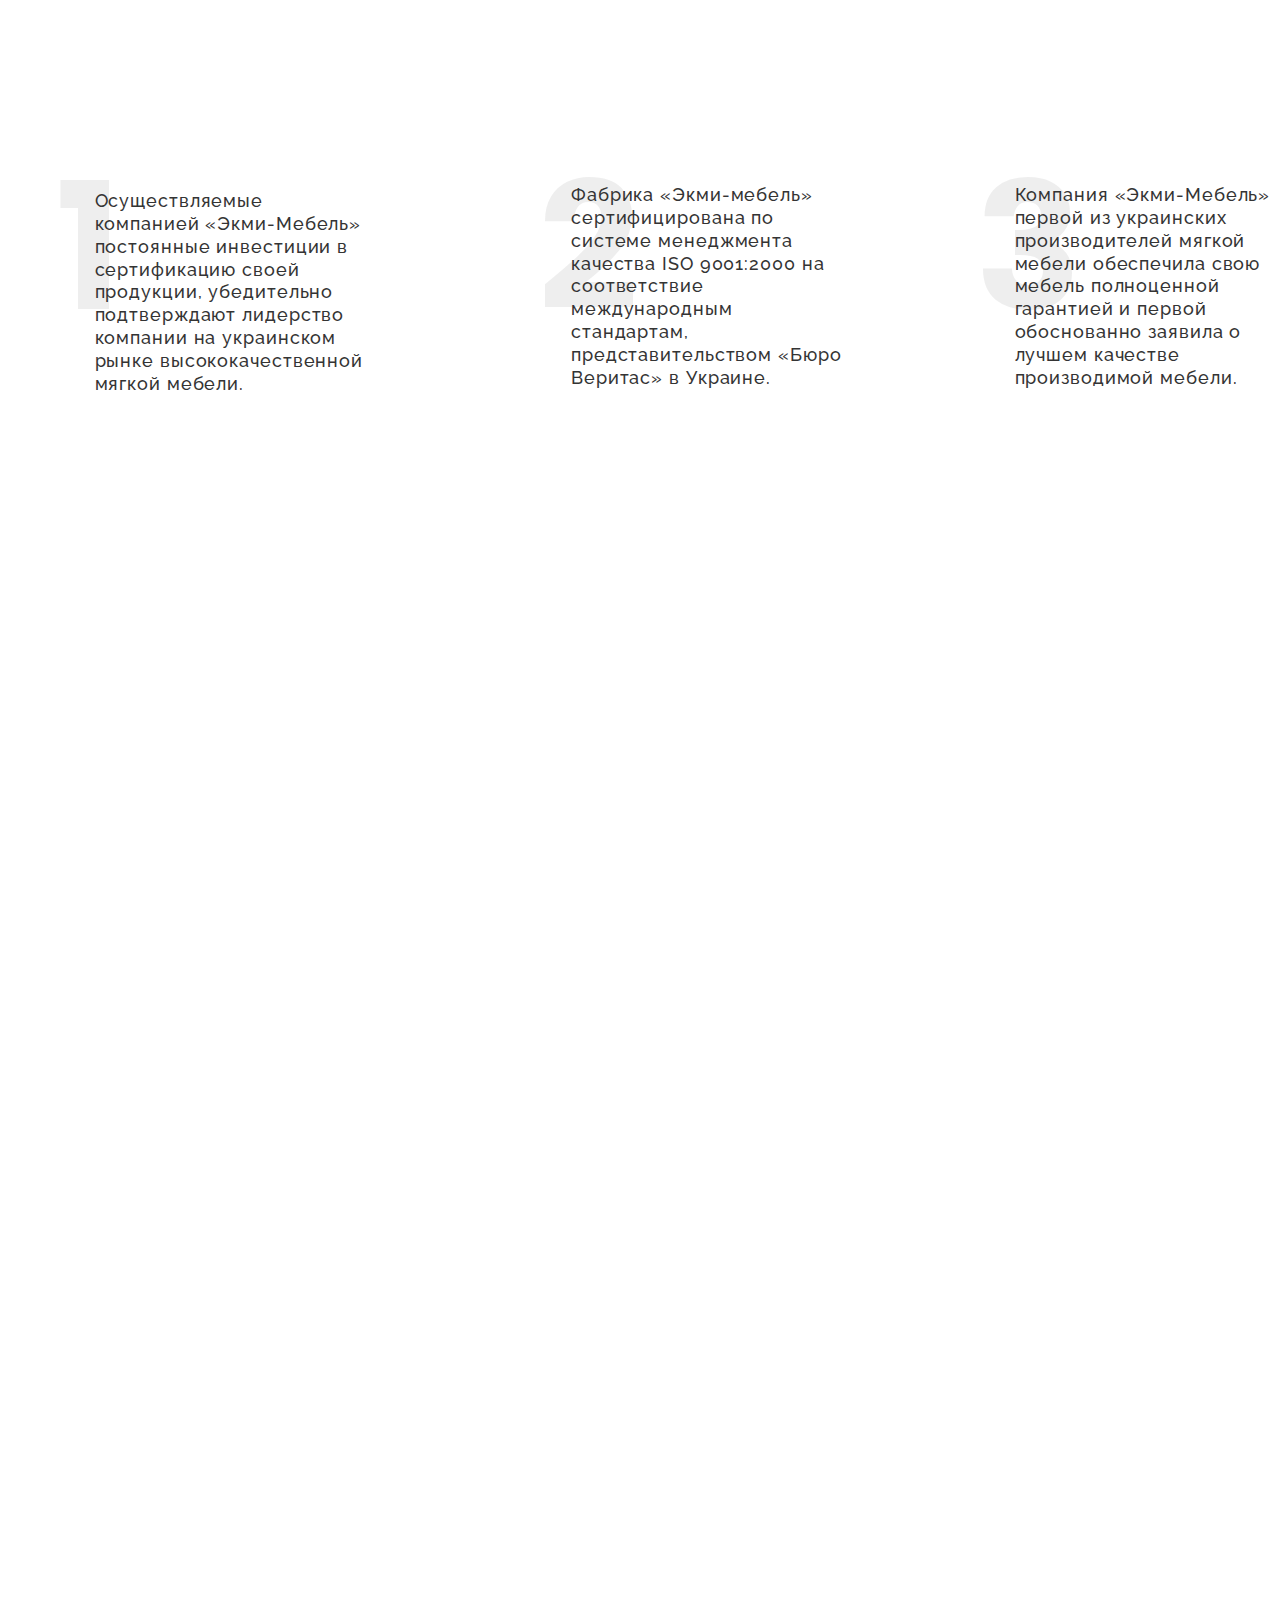
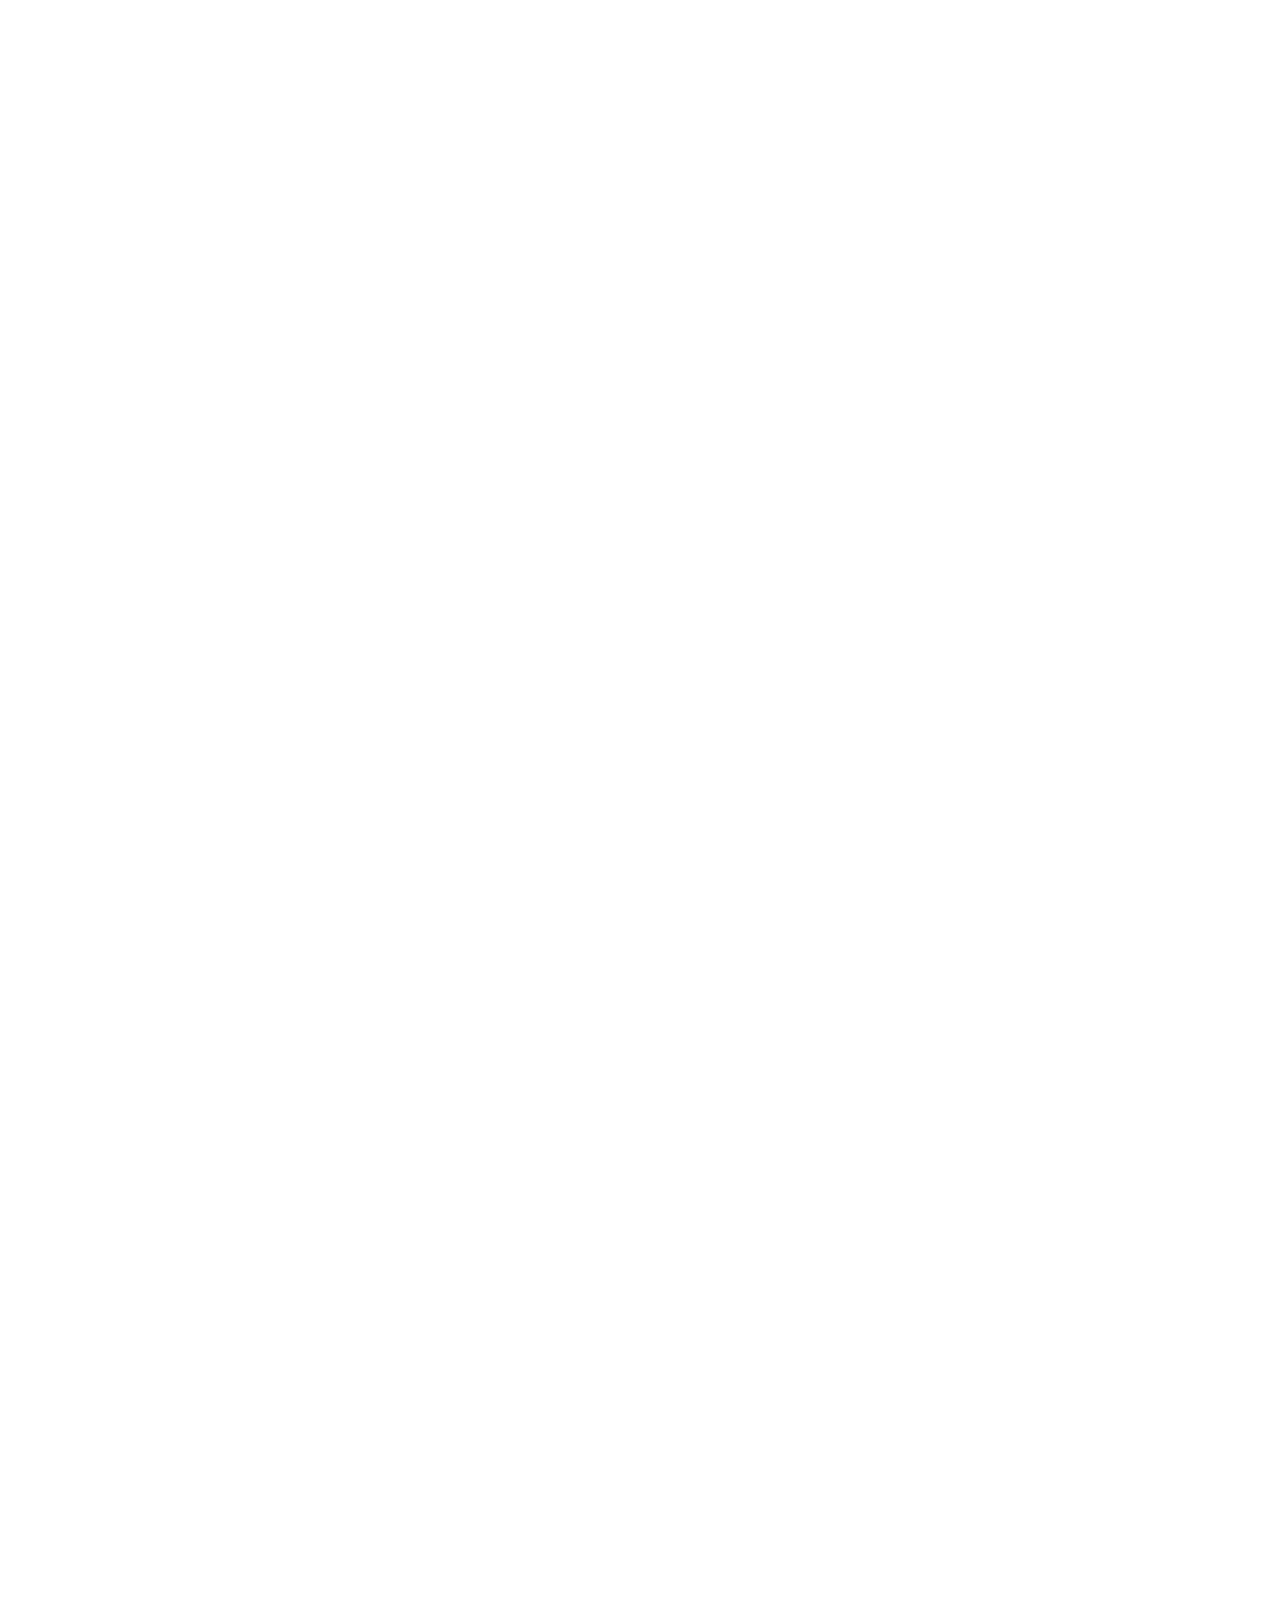
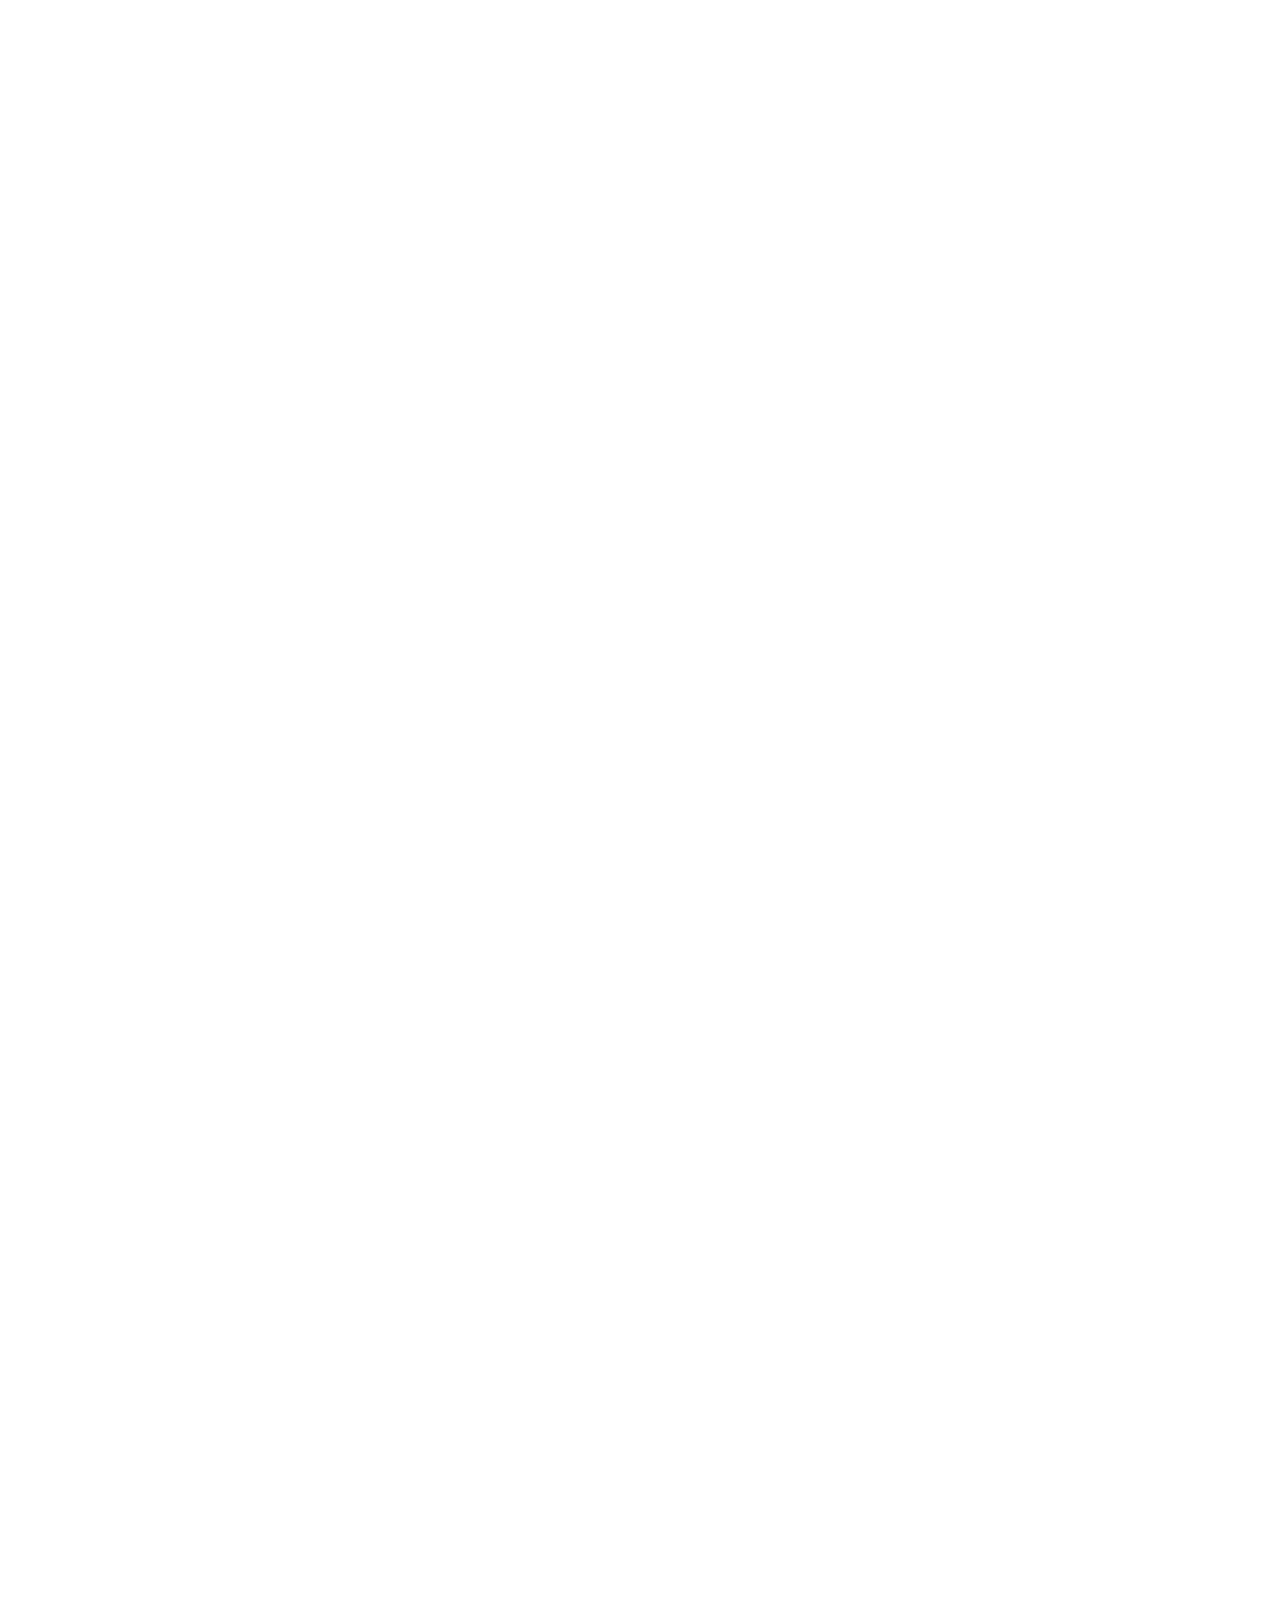
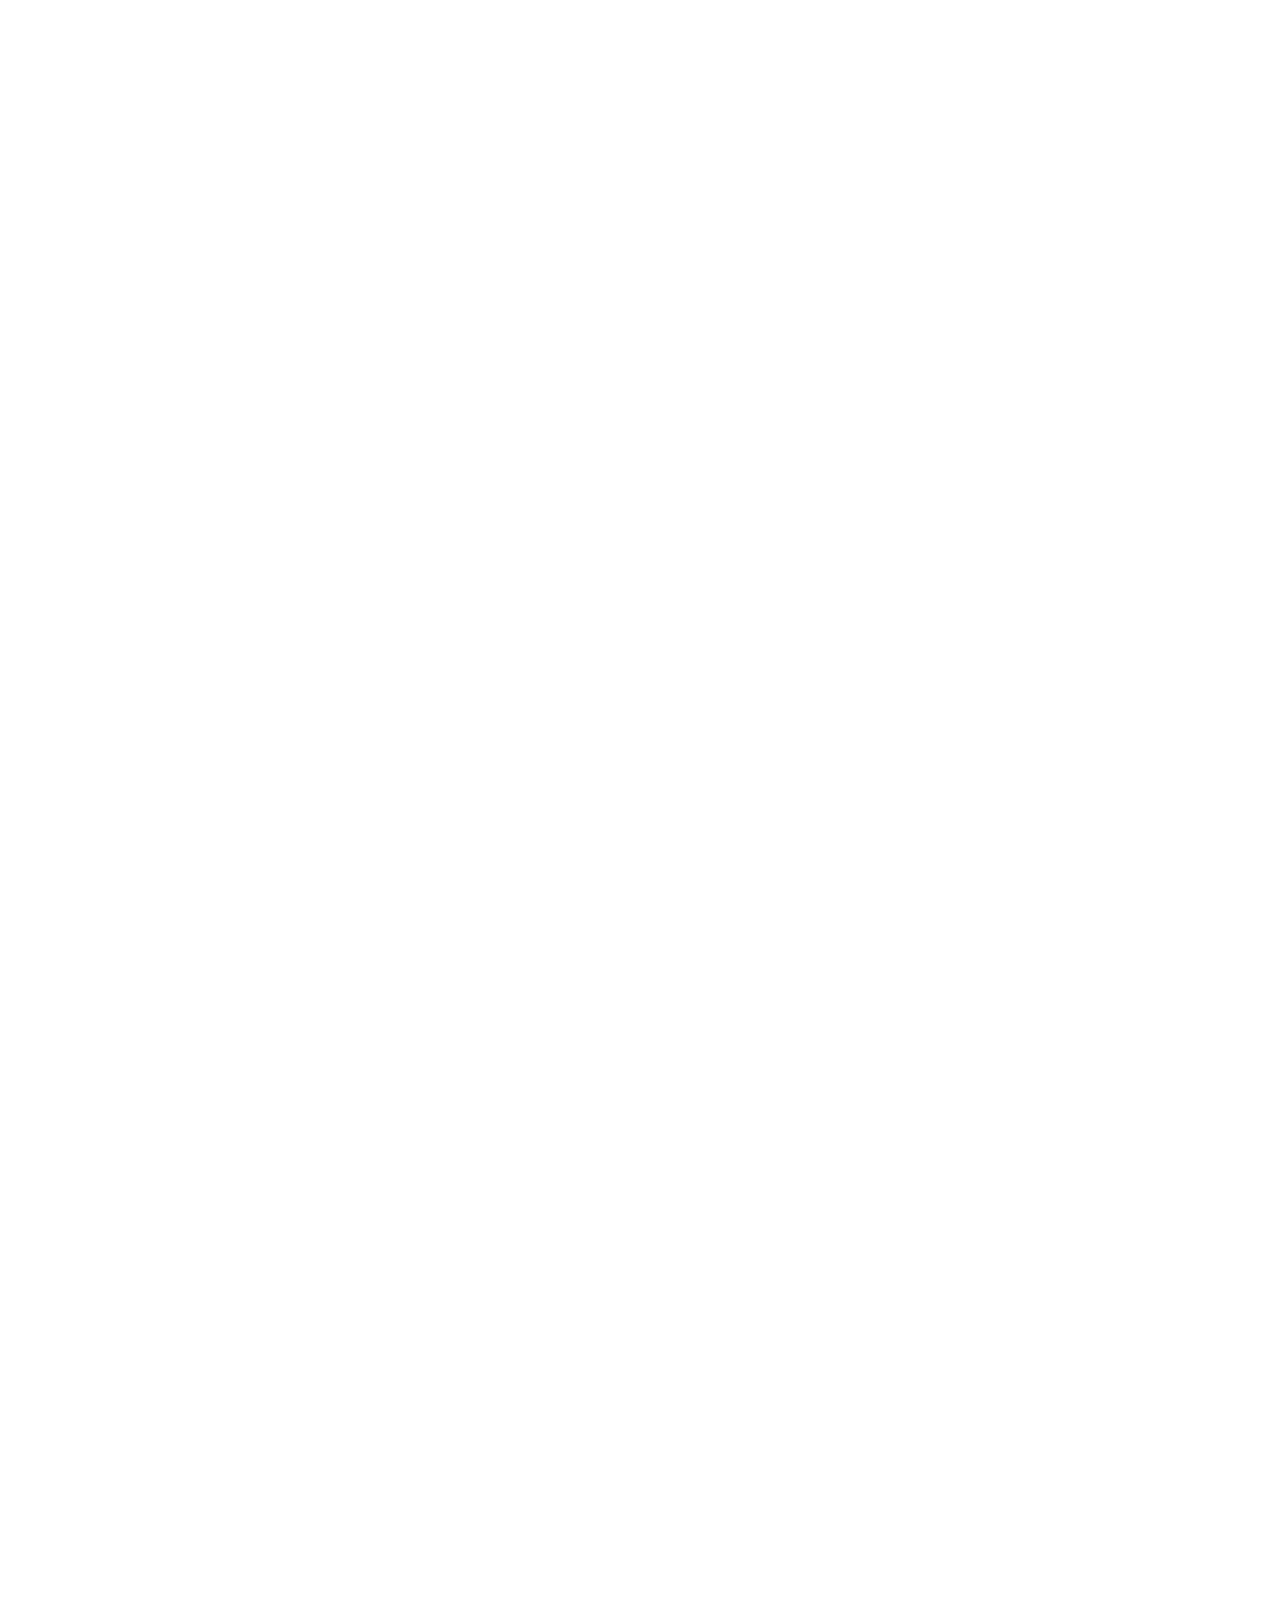
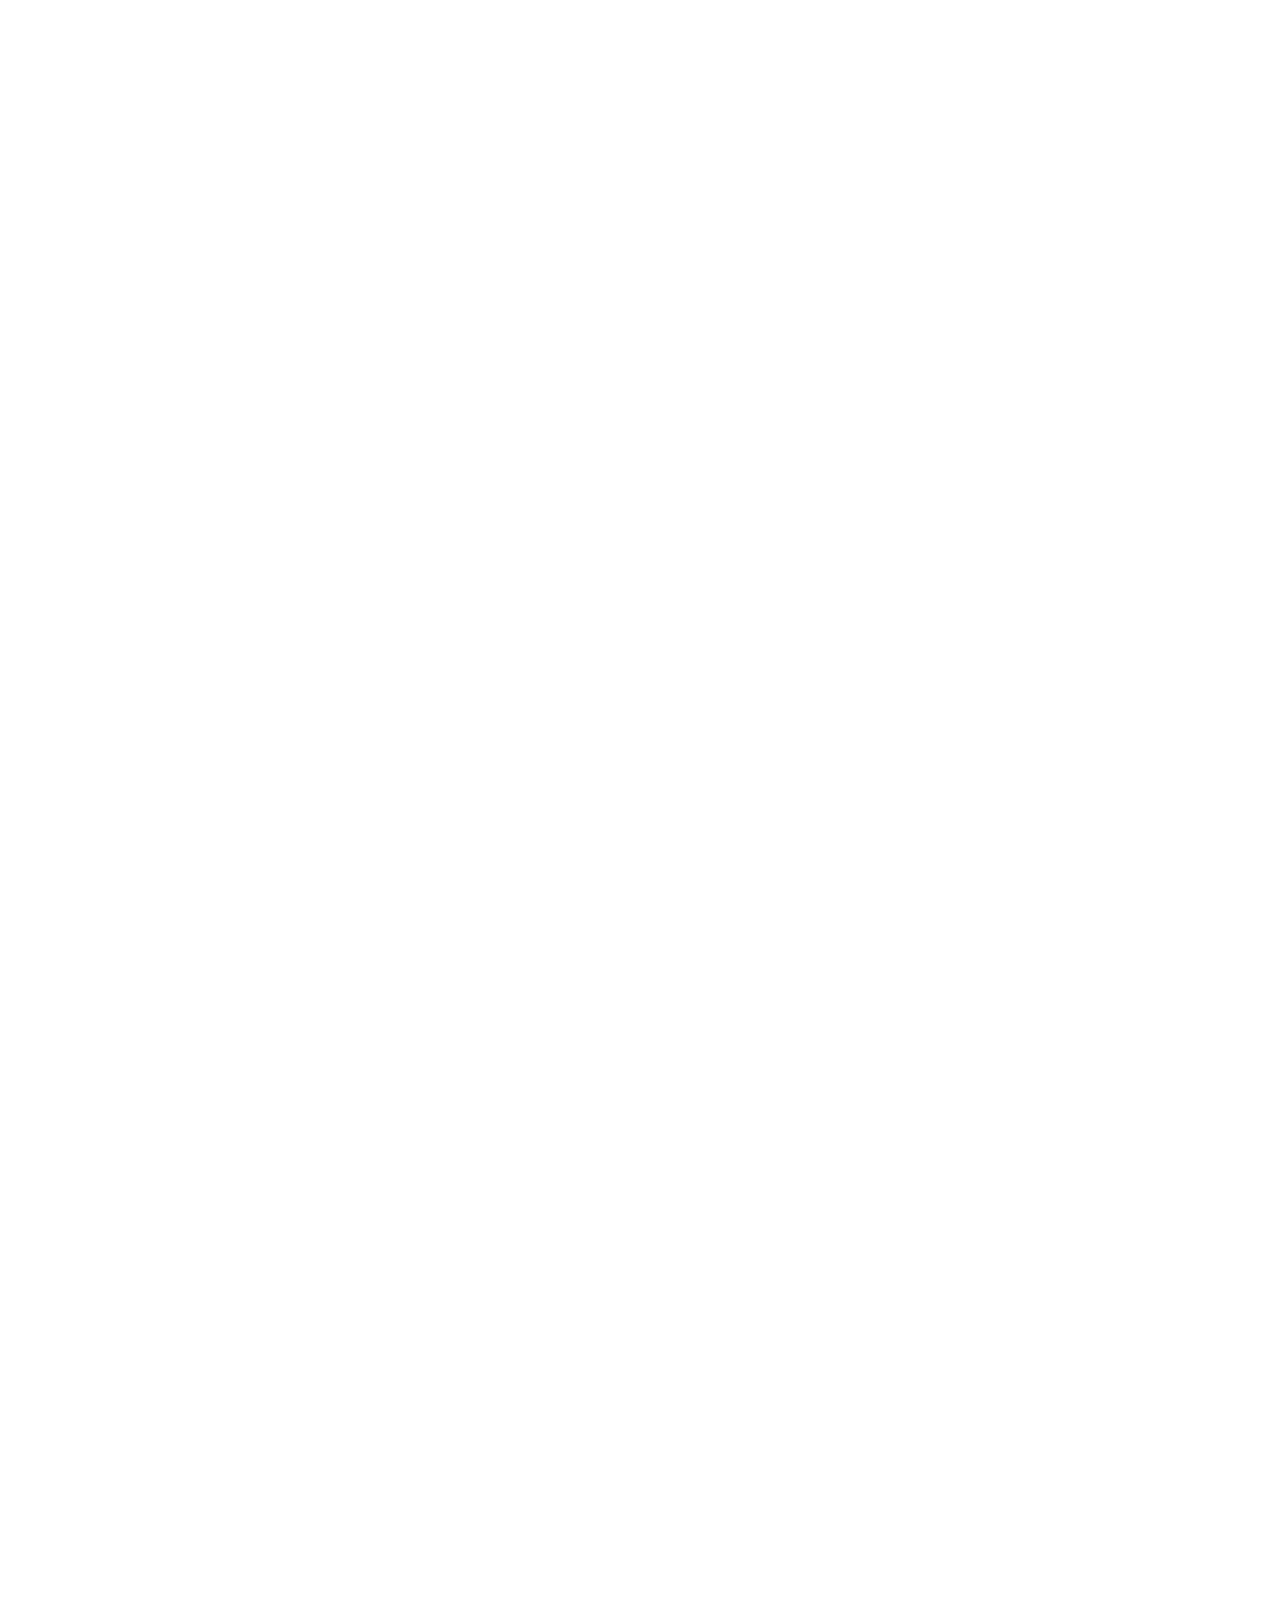
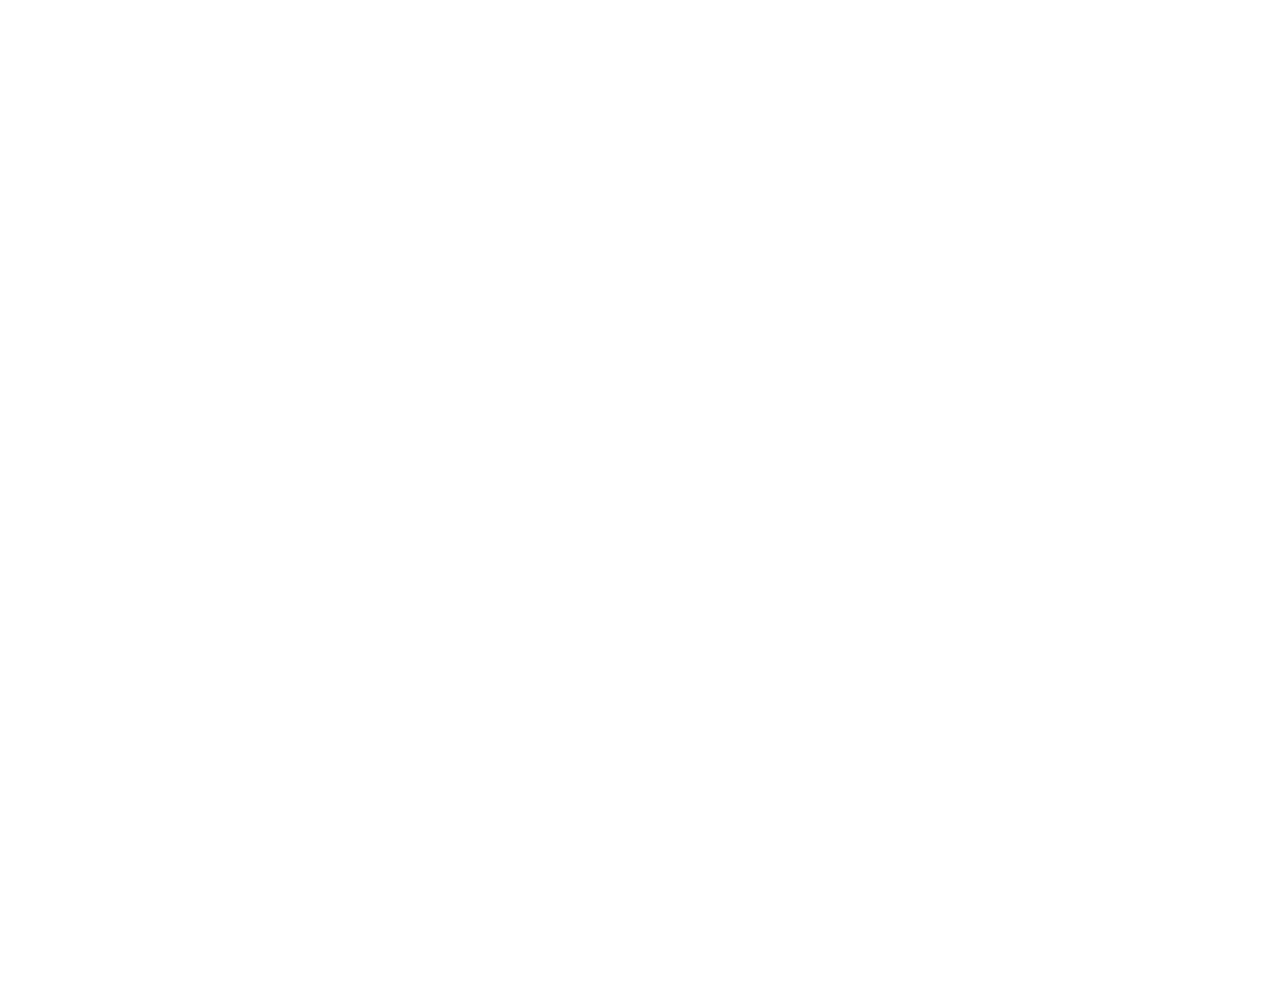
<file: index.html>
<!DOCTYPE html>
<html lang="en">
<head>
    <meta charset="UTF-8">
    <meta http-equiv="X-UA-Compatible" content="IE=edge">
    <meta name="viewport" content="width=device-width, initial-scale=1.0">
    <link rel="stylesheet" href="style/style.css">
    <link rel="stylesheet" href="style/normalize.css">
    <link rel="preconnect" href="https://fonts.googleapis.com">
    <link rel="preconnect" href="https://fonts.gstatic.com" crossorigin>
    <link href="https://fonts.googleapis.com/css2?family=Cormorant:wght@700&family=Lato&family=Poppins:wght@300;400&family=Raleway:wght@300;400;500;600;700&display=swap" rel="stylesheet">
    <title>Document</title>
</head>
<body>
    <div class="container">
        <!-- <header class="header">
            <div class="wrapper">
                <div class="headerWrap">
                    <ul class="headerNav">
                        <li class="headerNav__item">
                            <details>
                                <summary class="accordion">каталог</summary>
                                <ul class="catalogList">
                                    <li class="catalogList__item">Кресла</li>
                                    <li class="catalogList__item">Стулья</li>
                                    <li class="catalogList__item">Кровати</li>
                                    <li class="catalogList__item">Матрацы</li>
                                    <li class="catalogList__item">Пуфы</li>
                                    <li class="catalogList__item">Эксклюзивная мебель</li>
                                    <li class="catalogList__item">2D-3D модели</li>
                                </ul>
                            </details>
                        </li>
                        <li class="headerNav__item">Индивидуальная мебель</li>
                        <li class="headerNav__item">Контакты</li>
                        <li class="headerNav__item">
                            <img src="img/logo.jpg" alt="" class="headerNav__logo">
                        </li>
                        <li class="headerNav__item">О компании</li>
                        <li class="headerNav__item headerNav__tel">+38 (099)-638-45-37</li>
                        <li class="headerNav__item">
                            <details>
                                <summary class="accordion languageAccordion">RU</summary>
                                    <ul class="languageList">
                                        <li class="languageList__item">RU</li>
                                        <li class="languageList__item">EN</li>
                                        <li class="languageList__item">FR</li>
                                    </ul>
                               
                            </details>
                            <svg class="headerNav__downArrow" width="13" height="9" viewBox="0 0 13 9" fill="none" xmlns="http://www.w3.org/2000/svg">
                                <path d="M12.6725 1L6.55002 8.52066L0.285156 1" stroke="#343434" stroke-opacity="0.7" stroke-width="0.5"/>
                                </svg>  
                        </li>
                        <li class="headerNav__item">
                            <svg width="21" height="21" viewBox="0 0 21 21" xmlns="http://www.w3.org/2000/svg">
                                <path d="M16.2382 21C16.0338 20.9994 15.8301 20.9765 15.6304 20.9316C11.8298 20.1276 8.32834 18.2424 5.52915 15.4931C2.78968 12.7377 0.889716 9.22957 0.0591278 5.39304C-0.0388091 4.9149 -0.0147715 4.41902 0.128928 3.95313C0.272627 3.48723 0.531152 3.067 0.879631 2.73285L3.31075 0.339911C3.43492 0.219821 3.58246 0.127859 3.74374 0.0700266C3.90502 0.0121938 4.07641 -0.0102096 4.24673 0.00427847C4.42333 0.0231192 4.59375 0.0812958 4.746 0.174717C4.89826 0.268138 5.02865 0.394535 5.12801 0.54502L8.16691 5.13821C8.28087 5.31643 8.33588 5.52736 8.32385 5.73995C8.31181 5.95254 8.23337 6.15556 8.10006 6.31914L6.57453 8.18377C7.1821 9.5589 8.04253 10.8017 9.10897 11.8446C10.1685 12.9254 11.4209 13.7883 12.7982 14.3868L14.6884 12.8515C14.8471 12.7232 15.0403 12.6474 15.2423 12.6341C15.4442 12.6207 15.6453 12.6706 15.8189 12.777L20.4076 15.8101C20.5651 15.9062 20.6992 16.0376 20.8 16.1943C20.9008 16.351 20.9656 16.529 20.9896 16.7149C21.0135 16.9009 20.9961 17.09 20.9384 17.268C20.8808 17.4461 20.7845 17.6085 20.6568 17.7431L18.2864 20.1422C18.0172 20.4162 17.6976 20.6331 17.3461 20.7803C16.9946 20.9275 16.6181 21.0021 16.2382 21ZM4.14949 1.23493L1.71837 3.62787C1.52233 3.81467 1.37721 4.05044 1.29729 4.31199C1.21736 4.57353 1.20539 4.85185 1.26253 5.11957C2.03485 8.71962 3.81017 12.0139 6.37396 14.6043C9.0082 17.1909 12.3032 18.964 15.8796 19.7196C16.1503 19.7775 16.4309 19.7657 16.6961 19.6855C16.9612 19.6052 17.2028 19.4589 17.3991 19.2596L19.7694 16.8605L15.3387 13.933L13.3087 15.5863C13.231 15.6492 13.1394 15.6917 13.042 15.7102C12.9445 15.7286 12.8441 15.7223 12.7496 15.692C11.064 15.0569 9.53652 14.0488 8.27631 12.7397C6.97284 11.4949 5.96105 9.96511 5.31642 8.26457C5.28915 8.16162 5.28825 8.05322 5.31379 7.94981C5.33934 7.8464 5.39048 7.75145 5.46229 7.6741L7.1033 5.66652L4.14949 1.23493Z"/>
                                </svg>
                        </li>
                        <li class="headerNav__item">
                            <div class="burger">
                                <span class="bar"></span>
                                <span class="bar"></span>
                                <span class="bar"></span>
                            </div>
                        </li>
                    </ul>
                    <ul class="burgerList">
                        <li class="burgerList__item">
                            <a class="burgerList__link" href="#">Каталог</a>
                        </li>
                        <li class="burgerList__item">
                            <a class="burgerList__link" href="#">Диваны</a>
                        </li>
                        <li class="burgerList__item">
                            <a class="burgerList__link" href="#">Кресла</a>
                        </li>
                        <li class="burgerList__item">
                            <a class="burgerList__link" href="#">Стулья</a>
                        </li>
                        <li class="burgerList__item">
                            <a class="burgerList__link" href="#">Матрацы</a>
                        </li>
                        <li class="burgerList__item">
                            <a class="burgerList__link" href="#">Пуфы</a>
                        </li>
                        <li class="burgerList__item">
                            <a class="burgerList__link" href="#">Эксклюзивная мебель</a>
                        </li>
                        <li class="burgerList__item">
                            <a class="burgerList__link" href="#">2D-3D модели</a>
                        </li>
                        <li class="burgerList__item">
                            <a class="burgerList__link" href="#">Индивидуальная мебель</a>
                        </li>
                        <li class="burgerList__item">
                            <a class="burgerList__link" href="#">2D-3D модели</a>
                        </li>
                        <li class="burgerList__item">
                            <a class="burgerList__link" href="#">Шоу-рум</a>
                        </li>
                        <li class="burgerList__item">
                            <a class="burgerList__link" href="#">Страница портнеров дизайнеров</a>
                        </li>
                        <li class="burgerList__item">
                            <a class="burgerList__link" href="#">Дилерам</a>
                        </li>
                        <li class="burgerList__item">
                            <a class="burgerList__link" href="#">Контакты</a>
                        </li>
                        <li class="burgerList__item">
                            <a class="burgerList__link" href="#">Каталог</a>
                        </li>
                        
                    </ul>
                </div>
            </div>
        </header>
        <div class="promo">
            <div class="promoContainer">
                    <div class="promoWrap">
                        <div class="promoLeft">
                            <p class="promoLeft__text">
                                <span class="promoLeft__text promoLeft__text_marked">Л</span>УЧШАЯ ЖИЗНЬ СОЗДАННАЯ ДЛЯ ВАС!
                            </p>
                            <button class="promoLeft__btn">
                                Перейти в каталог
                            </button>
                        </div>
                        <div class="promoRight">
                            <p class="promoRight__text">Основано в 1993 году</p>
                            <div class="promoSwiper">
                                <ul class="promoSwiperSlides">
                                    <li class="promoSwiperSlides__slide">
                                        <img src="img/promoImg.jpg" alt="img">
                                    </li>
                                    <li class="promoSwiperSlides__slide">
                                        <img src="img/promoImg2.jpg" alt="img">
                                    </li>
                                    <li class="promoSwiperSlides__slide">
                                        <img src="img/promoImg3.jpg" alt="img">
                                    </li>
                                </ul>
                                <ul class="promoSwiperPagination">
                                    <li class="promoSwiperPagination__dot active"></li>
                                    <li class="promoSwiperPagination__dot"></li>
                                    <li class="promoSwiperPagination__dot"></li>
                                </ul>
                            </div>
                            </div>
                            <button class="promoLeft__btn promoLeft__btn_bottom">
                                Перейти в каталог
                            </button>
                        </div>
                    </div>
            </div>
        <div class="arrivals">
            <div class="wrapper">
                <div class="arrivalsWrap">
                    <p class="arrivalsHeading">
                      <span class="arrivalsHeading_marked">Н</span>овинки  
                    </p>
                    <div class="arrivalsSlider">
                        
                        <ul class="arrivalsSliderList">
                            <li class="arrivalsSliderSlide">
                                <img class="arrivalsSliderSlide__img" src="img/newArrivalsSlide1.jpg" alt="">
                                    <p class="arrivalsSliderSlide__heading">ALBA</p>
                                    <p class="arrivalsSliderSlide__price">15000 UAH</p>
                            </li>
                            <li class="arrivalsSliderSlide arrivalsSliderSlide_active">
                                <img class="arrivalsSliderSlide__img" src="img/newArrivalsSlide2.jpg" alt="">
                                    <p class="arrivalsSliderSlide__heading">MARTIN</p>
                                    <p class="arrivalsSliderSlide__price">15000 UAH</p>
                            </li>
                            <li class="arrivalsSliderSlide">
                                <img class="arrivalsSliderSlide__img" src="img/newArrivalsSlide3.jpg" alt="">
                                    <p class="arrivalsSliderSlide__heading">LUARA</p>
                                    <p class="arrivalsSliderSlide__price">15000 UAH</p>
                            </li>
                            <li class="arrivalsSliderSlide">
                                <img class="arrivalsSliderSlide__img" src="img/newArrivalsSlide1.jpg" alt="">
                                    <p class="arrivalsSliderSlide__heading">ALBA</p>
                                    <p class="arrivalsSliderSlide__price">15000 UAH</p>
                            </li>
                            <li class="arrivalsSliderSlide arrivalsSliderSlide_active">
                                <img class="arrivalsSliderSlide__img" src="img/newArrivalsSlide2.jpg" alt="">
                                    <p class="arrivalsSliderSlide__heading">MARTIN</p>
                                    <p class="arrivalsSliderSlide__price">15000 UAH</p>
                            </li>
                            <li class="arrivalsSliderSlide">
                                <img class="arrivalsSliderSlide__img" src="img/newArrivalsSlide3.jpg" alt="">
                                    <p class="arrivalsSliderSlide__heading">LUARA</p>
                                    <p class="arrivalsSliderSlide__price">15000 UAH</p>
                            </li>
                            <li class="arrivalsSliderSlide arrivalsSliderSlide_active">
                                <img class="arrivalsSliderSlide__img" src="img/newArrivalsSlide2.jpg" alt="">
                                    <p class="arrivalsSliderSlide__heading">MARTIN</p>
                                    <p class="arrivalsSliderSlide__price">15000 UAH</p>
                            </li>
                            <li class="arrivalsSliderSlide">
                                <img class="arrivalsSliderSlide__img" src="img/promoImg.jpg" alt="">
                                    <p class="arrivalsSliderSlide__heading">LUARA</p>
                                    <p class="arrivalsSliderSlide__price">15000 UAH</p>
                            </li>
                        </ul>
                        <button class="arrivalsSlider__buttons arrivalsSlider__left">
                            <svg width="19" height="31" viewBox="0 0 19 31" fill="none" xmlns="http://www.w3.org/2000/svg">
                                <path d="M18.0898 0.742648L1.9985 15.9595L18.0898 29.9082" stroke="#5A5A5A" stroke-opacity="0.7" stroke-width="2"/>
                                </svg>
                        </button>
                        <button class="arrivalsSlider__buttons arrivalsSlider__right">
                            <svg width="19" height="31" viewBox="0 0 19 31" fill="none" xmlns="http://www.w3.org/2000/svg">
                                <path d="M0.999999 0.742648L17.0913 15.9595L1 29.9082" stroke="#5A5A5A" stroke-opacity="0.7" stroke-width="2"/>
                                </svg>
                        </button>
                    </div>
                    <div class="mobileSwiper">
                        <div class="slider">
                            <ul class="sliderList">
                            <li class="sliderSlide">
                             <img class="arrivalsSliderSlide__img" src="img/newArrivalsSlide1.jpg" alt="">
                             <p class="arrivalsSliderSlide__heading">ALBA</p>
                             <p class="arrivalsSliderSlide__price">15000 UAH</p>
                            </li>
                            <li class="sliderSlide">
                             <img class="arrivalsSliderSlide__img" src="img/newArrivalsSlide2.jpg" alt="">
                             <p class="arrivalsSliderSlide__heading">MARTIN</p>
                             <p class="arrivalsSliderSlide__price">15000 UAH</p>
                            </li>
                            <li class="sliderSlide">
                             <img class="arrivalsSliderSlide__img" src="img/newArrivalsSlide3.jpg" alt="">
                             <p class="arrivalsSliderSlide__heading">LUARA</p>
                             <p class="arrivalsSliderSlide__price">15000 UAH</p>
                           </li>
                            </ul>
                        </div>
                        <svg class="slider-prev" width="19" height="31" viewBox="0 0 19 31" fill="none" xmlns="http://www.w3.org/2000/svg">
                            <path d="M18.0898 0.742648L1.9985 15.9595L18.0898 29.9082" stroke="#5A5A5A" stroke-opacity="0.7" stroke-width="2"/>
                            </svg>
                        <svg class="slider-next" width="19" height="31" viewBox="0 0 19 31" fill="none" xmlns="http://www.w3.org/2000/svg">
                            <path d="M0.999999 0.742648L17.0913 15.9595L1 29.9082" stroke="#5A5A5A" stroke-opacity="0.7" stroke-width="2"/>
                            </svg>
                </div>
                <div class="mobileSwiper mobileSwiperBottom">
                    <div class="slider sliderBottom">
                        <ul class="sliderList sliderListBottom">
                        <li class="sliderSlideBottom">
                         <img class="arrivalsSliderSlide__img" src="img/newArrivalsSlide2.jpg" alt="">
                         <p class="arrivalsSliderSlide__heading">MARTIN</p>
                         <p class="arrivalsSliderSlide__price">15000 UAH</p>
                        </li>
                        <li class="sliderSlideBottom">
                            <img class="arrivalsSliderSlide__img" src="img/newArrivalsSlide3.jpg" alt="">
                            <p class="arrivalsSliderSlide__heading">LUARA</p>
                            <p class="arrivalsSliderSlide__price">15000 UAH</p>
                           </li>
                           <li class="sliderSlideBottom">
                            <img class="arrivalsSliderSlide__img" src="img/newArrivalsSlide1.jpg" alt="">
                            <p class="arrivalsSliderSlide__heading">ALBA</p>
                            <p class="arrivalsSliderSlide__price">15000 UAH</p>
                           </li>
                        </ul>
                    </div>
                    <svg class="sliderBottomBtn sliderBottomBtn__prev" width="19" height="31" viewBox="0 0 19 31" fill="none" xmlns="http://www.w3.org/2000/svg">
                        <path d="M18.0898 0.742648L1.9985 15.9595L18.0898 29.9082" stroke="#5A5A5A" stroke-opacity="0.7" stroke-width="2"/>
                        </svg>
                    <svg class="sliderBottomBtn sliderBottomBtn__next" width="19" height="31" viewBox="0 0 19 31" fill="none" xmlns="http://www.w3.org/2000/svg">
                        <path d="M0.999999 0.742648L17.0913 15.9595L1 29.9082" stroke="#5A5A5A" stroke-opacity="0.7" stroke-width="2"/>
                        </svg>  
            </div>
                    <button class="arrivalsBtn">перейти в каталог</button>
                </div>
                
                
            </div>
            </div>
        <div class="individual">
            <div class="individualWrap">
                <div class="rectangles">
                    <div class="rectLeft"></div>
                    <div class="rectRight"></div>   
                </div>
                <div class="sofa">
                    <img src="img/individualImg.jpg" alt="">
                </div>
                <div class="grey">
                    <div class="grey1"></div>
                    <div class="grey2">
                        <h3 class="individual__heading">
                            <span class="individual__heading individual__heading_marked ">И</span>ндивидуальная мебель
                        </h3>
                        <p class="individual__textUp">
                            Полный цикл производства
                        </p>
                        <p class="individual__textBottom">
                            Качество мягкой мебели начинается задолго до начала ее производства.
                        </p>
                        <button class="individual__button individual__button_desctop">
                            Индивидуальная мебель
                        </button>
                        <div class="furnitureRectangle">
                            <p class="furnitureRectangle__text">
                            furniture
                            </p>
                        </div>

                    </div>
                </div>
                <div class="coloredRectangle"></div>
                <button class="individual__button individual__button_mobile">
                    Индивидуальная мебель
                </button>
            </div>
            
            </div>
        <div class="history">
            <div class="wrapper">
                <div class="historyWrap">
                    <div class="historyTop">
                        <h3 class="historyHeading">
                            <span class="historyHeading historyHeading_marked">Н</span>аша история
                        </h3>
                        <div class="historyDescription">
                            <h3 class="historyDescription__heading">
                                Наработки длинной в 25 лет
                            </h3>
                            <p class="historyDescription__text">
                                Каждый производитель заявляет, что делает все для своих покупателей, но не каждый производитель способен подтвердить свои заявления многолетней историей 
                            </p>
                        </div>
                        <div class="historyImg">
                            <img src="img/historyImg.jpg" alt="">
                            <div class="historyRect"></div>

                        </div>
                    </div>
                    <div class="historyBottom">
                         <p class="historyBottom__year">1993</p>
                         <p class="historyBottom__age">25 лет</p>
                         <p class="historyBottom__year">2021</p>

                    </div>
                </div>
            </div>
            </div>
        <div class="lastPublic">
            <div class="wrapper">
                <div class="lastPublicWrap">
                    <h3 class="lastPublic__heading">
                        <span class="lastPublic__heading lastPublic__heading_marked">П</span>оследние публикации
                    </h3>
                    <div class="publicSwiper">
                        
                            <button class="publicSwiper__left">
                                <svg width="16" height="25" viewBox="0 0 16 25" fill="none" xmlns="http://www.w3.org/2000/svg">
                                    <path d="M15.0117 23.9082L0.999742 12.4082L15.0117 0.908206" stroke="#343434"/>
                                    </svg>
                            </button>
                            <div class="publicSwiper__wrap">
                                <ul class="publicSwiper__line">
                                    <li class="publicSlide">
                                        <img class="publicSlide__img" src="img/publicImg1.jpg" alt="">
                                        <p class="publicSlide__title">MARTIN</p>
                                    </li>
                                    <li class="publicSlide">
                                        <img class="publicSlide__img" src="img/publicImg2.jpg" alt="">
                                        <p class="publicSlide__title">LUARA</p>
                                    </li>
                                    <li class="publicSlide">
                                        <img class="publicSlide__img" src="img/publicImg3.jpg" alt="">
                                        <p class="publicSlide__title">TOSCANA</p>
                                    </li>
                                    <li class="publicSlide">
                                        <img class="publicSlide__img" src="img/publicImg4.jpg" alt="">
                                        <p class="publicSlide__title">LEONARDO</p>
                                    </li>
                                    <li class="publicSlide">
                                        <img class="publicSlide__img" src="img/publicImg1.jpg" alt="">
                                        <p class="publicSlide__title">MARTIN</p>
                                    </li>
                                    <li class="publicSlide">
                                        <img class="publicSlide__img" src="img/publicImg1.jpg" alt="">
                                        <p class="publicSlide__title">MARTIN</p>
                                    </li>
                                </ul>
                            </div>
                            <button class="publicSwiper__right"> 
                                <svg width="16" height="25" viewBox="0 0 16 25" fill="none" xmlns="http://www.w3.org/2000/svg">
                                    <path d="M1.07812 0.908203L15.0901 12.4082L1.07812 23.9082" stroke="#343434" stroke-opacity="0.2"/>
                                    </svg>
                            </button>
                    </div>
                    <div class="publicMediaSwiper">
                        <div class="publicMediaSwiper__wrap">
                                <ul class="publicMediaSwiper__line">
                                    <li class="publicMediaSwiperSlide publicMediaSwiperSlide__slide1">
                                        <img src="img/publicMobileImg.jpg" alt="" class="publicMediaSwiperSlide__img">
                                        <p class="publicMediaSwiperSlide__title">
                                            MARTIN
                                        </p>
                                    </li> 
                                    <li class="publicMediaSwiperSlide publicMediaSwiperSlide__slide2 displayNone">
                                        <img src="img/publicImg2.jpg" alt="" class="publicMediaSwiperSlide__img">
                                        <p class="publicMediaSwiperSlide__title">
                                            LUARA
                                        </p>
                                    </li>
                                    <li class="publicMediaSwiperSlide publicMediaSwiperSlide__slide3 displayNone">
                                        <img src="img/publicImg3.jpg" alt="" class="publicMediaSwiperSlide__img">
                                        <p class="publicMediaSwiperSlide__title">
                                            TOSCANA
                                        </p>
                                    </li>
                                    <li class="publicMediaSwiperSlide publicMediaSwiperSlide__slide4 displayNone">
                                        <img src="img/publicMobileImg.jpg" alt="" class="publicMediaSwiperSlide__img">
                                        <p class="publicMediaSwiperSlide__title">
                                            MARTIN
                                        </p>
                                    </li>
                                    <li class="publicMediaSwiperSlide publicMediaSwiperSlide__slide5 displayNone">
                                        <img src="img/publicImg2.jpg" alt="" class="publicMediaSwiperSlide__img">
                                        <p class="publicMediaSwiperSlide__title">
                                            LUARA
                                        </p>
                                    </li>
                                    <li class="publicMediaSwiperSlide publicMediaSwiperSlide__slide6 displayNone">
                                        <img src="img/publicImg3.jpg" alt="" class="publicMediaSwiperSlide__img">
                                        <p class="publicMediaSwiperSlide__title">
                                            TOSCANA
                                        </p>
                                    </li>
                                </ul>
                        </div>
                        
                        </div>
                    </div>
                </div>
                <div class="publicMediaSwiperPagination">
                    <input type="range" min="1"  value="1" class="publickSlider" id="publicMediaSwiper">

                    </div> 

            </div>
        <div class="questions">
            <div class="wrapper">
                <div class="questionsWrap">
                    <div class="questionImg">
                        <img src="img/questionImg.jpg" alt="">
                    </div>
                    <div class="questionFeedback"></div>
                </div>
                
            </div>
        </div> -->
        <div class="advantages">
            <div class="wrapper">
                <ul class="advantagesWrap">
                    <li class="advantage">
                        <p class="advantage__num">1</p>

                        <p class="advantage__text advantage__text1">
                            Осуществляемые компанией «Экми-Мебель» постоянные инвестиции в сертификацию своей продукции, убедительно подтверждают лидерство компании на украинском рынке высококачественной мягкой мебели.
                        </p>
                    </li>
                    <li class="advantage">
                        <p class="advantage__num">2</p>

                        <p class="advantage__text advantage__text2">
                            Фабрика «Экми-мебель» сертифицирована по системе менеджмента качества ISO 9001:2000 на соответствие международным стандартам, представительством «Бюро Веритас» в Украине.
                        </p>
                    </li>
                    <li class="advantage">
                        <p class="advantage__num">3</p>

                        <p class="advantage__text advantage__text3">
                            Компания «Экми-Мебель» первой из украинских производителей мягкой мебели обеспечила свою мебель полноценной  гарантией и первой обоснованно заявила о лучшем качестве производимой мебели.                        </p>
                    </li>
                </ul>
            </div>
        </div>
    </div>

  <!-- <script src="main.js"></script>
    <script src="mobSlider.js"></script>
    <script src="arrivDeskSwiper.js"></script>
    <script src="publicSwiper.js"></script> -->
</body>
</html>
</file>
<file: style/style.css>
body {
  position: relative;
  height: 1000vh;
}

h3 h2 {
  margin: 0;
  padding: 0;
}

ul {
  margin: 0;
}

p {
  margin: 0;
}

ul {
  list-style-type: none;
  padding: 0;
}

.marked {
  color: #FF9619;
}

.wrapper {
  max-width: 1169px;
  margin: auto;
}
.displayNone {
  display: none;
}

.displayBlock {
  display: block;
}

@media (max-width: 768px) {
  .header {
    width: 100%;
  }
}

.headerWrap {
  padding: 25px 0 9px 0;
}
@media (max-width: 1167px) {
  .headerWrap {
    padding: 25px 18px;
  }
}

.headerNav {
  display: flex;
  gap: 64px;
}
.headerNav :nth-child(6) {
  font-family: system-ui;
}
@media (max-width: 1167px) {
  .headerNav {
    gap: 35px;
  }
}
.headerNav__item {
  font-family: "Raleway";
  font-weight: 600;
  font-size: 13px;
  line-height: 150%;
  display: flex;
  align-items: center;
  text-transform: uppercase;
  color: #343434;
}
@media (min-width: 1167px) {
  .headerNav__item:nth-child(8), .headerNav__item:nth-child(9) {
    display: none;
  }
}
@media (max-width: 1167px) {
  .headerNav__item:not(:nth-child(4), :nth-child(7), :nth-child(8), :nth-child(9)) {
    display: none;
  }
}
@media (max-width: 1167px) {
  .headerNav__item:nth-child(4) {
    width: 80%;
  }
}
.headerNav__item:nth-child(8):hover {
  fill: #FF9619;
}
@media (max-width: 1167px) {
  .headerNav__logo {
    width: 92px;
    height: 34px;
  }
}
.headerNav__downArrow {
  margin-left: 6px;
}

.accordion {
  display: block;
  cursor: pointer;
}
.accordion__heading {
  display: block;
}

.catalogList {
  position: absolute;
  margin-top: 3px;
  background-color: #FFFFFF;
  border: none;
  filter: drop-shadow(0px 4px 4px rgba(0, 0, 0, 0.25));
  display: grid;
}
.catalogList__item {
  font-family: "Raleway";
  font-weight: 400;
  font-size: 15px;
  color: #343434;
  padding: 13px;
}
.catalogList__item:hover {
  background-color: #FF9619;
}

.languageAccordion {
  color: rgba(52, 52, 52, 0.7);
}

.languageList {
  cursor: pointer;
  position: absolute;
  padding: 6px;
  background-color: #FFFFFF;
  border: none;
  filter: drop-shadow(0px 4px 4px rgba(0, 0, 0, 0.25));
  font-family: "Raleway";
  font-weight: 600;
  font-size: 14px;
  line-height: 150%;
  color: rgba(52, 52, 52, 0.7);
}
.languageList__item:hover {
  color: #FF9619;
}

.burger {
  z-index: 2;
  cursor: pointer;
}
.burger__active :nth-child(1) {
  display: none;
}
.burger__active :nth-child(2) {
  transform: translate(-50%, 0%) rotate(45deg);
  position: absolute;
}
.burger__active :nth-child(3) {
  transform: translate(-50%, 0%) rotate(-45deg);
}

.bar {
  display: block;
  width: 25px;
  height: 3px;
  margin: 6px 0;
  background-color: black;
  transition: transform 0.8s;
}

.burgerList {
  padding: 28px 20px;
  margin: 0;
  background-color: #FFFFFF;
  position: fixed;
  width: 100%;
  top: 0;
  left: 100%;
  transition: 0.8s ease-out;
  z-index: 1;
  display: flex;
  flex-direction: column;
  gap: 10px;
}
.burgerList__open {
  left: 37%;
}
.burgerList__link {
  text-decoration: none;
  font-family: "Raleway";
  font-weight: 400;
  font-size: 17px;
  line-height: 185.5%;
  color: #4B4844;
}
.burgerList__link:hover {
  color: #FF9619;
}

.promo {
  height: 800px;
}
@media (max-width: 1024px) {
  .promo {
    height: 650px;
  }
}
@media (max-width: 768px) {
  .promo {
    height: auto;
    padding-bottom: 54px;
  }
}

.promoContainer {
  background: #CCB2A3;
  height: 600px;
}
@media (max-width: 1167px) {
  .promoContainer {
    height: 60%;
  }
}
@media (max-width: 768px) {
  .promoContainer {
    height: auto;
    padding-bottom: 54px;
  }
}

.promoWrap {
  max-width: 1169px;
  margin: 0 auto;
  display: flex;
}
@media (max-width: 1167px) {
  .promoWrap {
    padding: 0 15px;
  }
}
@media (max-width: 768px) {
  .promoWrap {
    flex-direction: column;
  }
}

.promoLeft {
  display: flex;
  flex-direction: column;
  margin-right: 30px;
  padding: 120px 0;
}
@media (max-width: 1167px) {
  .promoLeft {
    padding: 40px 0;
  }
}
@media (max-width: 768px) {
  .promoLeft {
    padding: 22px 24px;
  }
}
.promoLeft__text {
  max-width: 270px;
  font-family: "Raleway";
  font-weight: 600;
  font-size: 42px;
  line-height: 110%;
  display: flex;
  align-items: center;
  text-transform: capitalize;
  color: #FFFFFF;
  margin: 54px 0;
}
@media (max-width: 768px) {
  .promoLeft__text {
    font-family: "Raleway";
    font-weight: 600;
    font-size: 25px;
    line-height: 110%;
    max-width: -moz-fit-content;
    max-width: fit-content;
    margin: 0;
  }
}
.promoLeft__text_marked {
  display: contents;
  color: #FF9619;
}
.promoLeft__btn {
  padding: 14px 22px;
  background: #5B5B5B;
  font-family: "Raleway";
  font-weight: 700;
  font-size: 16px;
  line-height: 150%;
  align-self: start;
  text-transform: uppercase;
  color: #FFFFFF;
  background: #5B5B5B;
  border: none;
}
@media (max-width: 768px) {
  .promoLeft__btn {
    display: none;
    padding: 7px 22px;
  }
}
.promoLeft__btn:hover {
  background-color: #FF9619;
}
.promoLeft__btn_bottom {
  display: none;
}
@media (max-width: 768px) {
  .promoLeft__btn_bottom {
    display: block;
    align-self: center;
  }
}

@media (max-width: 768px) {
  .promoRight {
    display: flex;
    flex-direction: column-reverse;
    height: -moz-fit-content;
    height: fit-content;
  }
}
.promoRight__text {
  display: flex;
  justify-content: end;
  margin: 37px 0;
  font-family: "Raleway";
  font-size: 20px;
  line-height: 127.5%;
  color: #FFFFFF;
}
@media (max-width: 768px) {
  .promoRight__text {
    justify-content: center;
    margin: 22px 0;
  }
}

.promoSwiper {
  position: relative;
}
@media (max-width: 1167px) {
  .promoSwiper {
    height: 450px;
  }
}
@media (max-width: 768px) {
  .promoSwiper {
    height: auto;
  }
}

.promoSwiperSlides__slide {
  width: 100%;
}
.promoSwiperSlides img {
  width: inherit;
}

#leftButton, #rightButton {
  position: absolute;
  top: 45%;
  transform: translateY(-50%);
  font-size: 30px;
  color: black;
}

#leftButton {
  left: 5px;
}

#rightButton {
  right: 5px;
}

.promoSwiperPagination {
  display: flex;
  position: absolute;
  left: 50%;
  transform: translateX(-50%);
  gap: 10px;
}
@media (max-width: 768px) {
  .promoSwiperPagination {
    position: absolute;
    bottom: -17px;
    gap: 4px;
  }
}
.promoSwiperPagination__dot {
  display: inline-block;
  width: 15px;
  height: 15px;
  border-radius: 50%;
  background: #F2F3F5;
  cursor: pointer;
}
@media (max-width: 768px) {
  .promoSwiperPagination__dot {
    width: 7px;
    height: 7px;
  }
}

.active {
  background-color: #FF9619;
}

.arrivals {
  padding: 90px 0 125px 0;
}
@media (max-width: 1167px) {
  .arrivals {
    padding: 0 0 125px 0;
  }
}

.arrivalsWrap {
  padding: 0 15px;
}

@media (max-width: 768px) {
  .arrivalsHeading {
    margin-bottom: 30px;
  }
}

.arrivalsSlider {
  position: relative;
  padding: 200px 50px;
  overflow: hidden;
}
@media (max-width: 768px) {
  .arrivalsSlider {
    display: none;
  }
}
.arrivalsSlider__buttons {
  position: absolute;
  top: 31%;
  border: none;
  background-color: inherit;
}
@media (max-width: 1169px) {
  .arrivalsSlider__buttons {
    top: 25%;
  }
}
@media (max-width: 1024px) {
  .arrivalsSlider__buttons {
    top: 20%;
  }
}
.arrivalsSlider__left {
  left: 0;
}
.arrivalsSlider__right {
  right: 0;
}

.arrivalsSliderList {
  display: flex;
  justify-content: space-between;
  gap: 12%;
  position: absolute;
  top: 0;
  left: 4%;
  width: 100%;
  transition: all ease 1s;
}
@media (max-width: 1169px) {
  .arrivalsSliderList {
    gap: 21%;
    width: 77%;
  }
}
@media (max-width: 1024px) {
  .arrivalsSliderList {
    width: 76%;
  }
}

.arrivalsHeading {
  font-family: "Raleway";
  font-weight: 700;
  font-size: 35px;
  line-height: 110%;
  color: #343434;
}
.arrivalsHeading_marked {
  color: #FF9619;
}

.arrivalsSliderSlide img {
  width: 100%;
}

.arrivalsSliderSlide {
  position: relative;
  display: flex;
  flex-direction: column;
  align-items: center;
  text-align: center;
  min-width: 254px;
  min-height: 250px;
}
@media (max-width: 1169px) {
  .arrivalsSliderSlide {
    min-width: 25%;
  }
}
.arrivalsSliderSlide__heading {
  margin: 15px 0 5px 0;
  font-family: "Raleway";
  font-weight: 500;
  font-size: 18px;
  line-height: 22px;
  color: #343434;
}
.arrivalsSliderSlide__price {
  font-family: "Open Sans";
  font-weight: 600;
  font-size: 18px;
  line-height: 25px; /* identical to box height */
  color: #FF9619;
}
.arrivalsSliderSlide__buttons {
  position: absolute;
}

.slideArrow {
  display: none;
  position: absolute;
}

.arrivalsBtn {
  display: flex;
  margin: 0 auto;
  padding: 13px 21px;
  font-family: "Raleway";
  font-weight: 700;
  font-size: 16px;
  line-height: 150%;
  text-transform: uppercase;
  color: #FFFFFF;
  background: #5B5B5B;
  border: none;
}
.arrivalsBtn:hover {
  background-color: #FF9619;
}

.mobileSwiper {
  display: none;
  position: relative;
}
@media (max-width: 768px) {
  .mobileSwiper {
    display: block;
    margin-bottom: 60px;
  }
}

.mobileSwiper .slider {
  max-width: 80%;
  margin: 0 auto;
  overflow: hidden;
}

.sliderSlide {
  display: flex;
  flex-direction: column;
  align-items: center;
}

.sliderSlideBottom {
  display: flex;
  flex-direction: column;
  align-items: center;
}

.sliderBottomBtn {
  position: absolute;
  top: 40%;
}
.sliderBottomBtn__next {
  right: 0;
}

.slider-prev {
  position: absolute;
  top: 40%;
}

.slider-next {
  position: absolute;
  top: 40%;
  right: 0;
}

.sliderList {
  display: flex;
  transition: all ease 1s;
}

.individual {
  padding: 55px 0;
  margin-bottom: 100px;
}
.individual__heading {
  font-family: "Raleway";
  font-weight: 700;
  font-size: 35px;
  line-height: 100%;
  font-variant: small-caps;
  color: #FFFFFF;
  margin-bottom: 25px;
  max-width: 370px;
}
.individual__heading_marked {
  color: #FF9619;
}
@media (max-width: 768px) {
  .individual__heading {
    font-weight: 700;
    font-size: 20px;
  }
}
.individual__textUp {
  font-family: "Raleway";
  font-weight: 500;
  font-size: 20px;
  line-height: 125%;
  letter-spacing: 0.1em;
  color: #FFFFFF;
  margin-bottom: 11px;
}
@media (max-width: 768px) {
  .individual__textUp {
    font-weight: 700;
    font-size: 16px;
  }
}
.individual__textBottom {
  font-family: "Raleway";
  font-weight: 300;
  font-size: 18px;
  line-height: 135%;
  letter-spacing: 0.1em;
  color: #FFFFFF;
  margin-bottom: 26px;
  max-width: 375px;
}
@media (max-width: 1024px) {
  .individual__textBottom {
    margin-bottom: 17px;
  }
}
@media (max-width: 768px) {
  .individual__textBottom {
    font-weight: 300;
    font-size: 14px;
    max-width: 355px;
  }
}
.individual__button {
  padding: 13px 18px;
  background-color: #FF9619;
  font-family: "Raleway";
  font-weight: 700;
  font-size: 16px;
  line-height: 150%;
  text-transform: uppercase;
  color: #FFFFFF;
  border: none;
}
@media (max-width: 768px) {
  .individual__button_desctop {
    display: none;
  }
}
.individual__button_mobile {
  display: none;
}
@media (max-width: 768px) {
  .individual__button_mobile {
    display: block;
    position: absolute;
    z-index: 4;
    bottom: -30%;
    align-self: center;
  }
}

.individualWrap {
  position: relative;
  height: 482px;
  display: flex;
  flex-direction: column;
}

.rectangles {
  display: flex;
  justify-content: end;
  position: relative;
  width: 60%;
  height: 390px;
  background: #A9C2BE;
  z-index: 2;
}
@media (max-width: 768px) {
  .rectangles {
    width: 80%;
    position: absolute;
    right: 0;
    height: 260px;
    top: 275px;
    background-image: url(/img/cage.png);
  }
}

.rectLeft {
  width: 70%;
  height: 390px;
  background-image: url(/img/cage.png);
}
@media (max-width: 768px) {
  .rectLeft {
    display: none;
  }
}

.rectRight {
  width: 30%;
  height: 390px;
}
@media (max-width: 768px) {
  .rectRight {
    display: none;
  }
}

.cage {
  position: absolute;
  z-index: 5;
}

.grey {
  display: flex;
  width: 71%;
  height: 94%;
  background: #5B5B5B;
  position: absolute;
  top: 0;
  right: 0;
  z-index: 1;
}
@media (max-width: 1024px) {
  .grey {
    width: 90%;
    height: 89%;
  }
}
@media (max-width: 768px) {
  .grey {
    display: block;
    width: 100%;
    height: 440px;
  }
}

.grey1 {
  width: 44%;
}
@media (max-width: 1024px) {
  .grey1 {
    width: 70%;
  }
}

.grey2 {
  width: 56%;
  padding: 101px 0 0 48px;
}
@media (max-width: 768px) {
  .grey2 {
    width: 70%;
    padding: 79px 0 0 18px;
  }
}

.sofa {
  background: #C0C0C0;
  position: absolute;
  top: 27px;
  right: 40%;
  z-index: 3;
}
@media (max-width: 1024px) {
  .sofa {
    margin-left: 20px;
    bottom: 75px;
  }
}
@media (max-width: 768px) {
  .sofa {
    height: 239px;
    width: 90%;
    right: 5%;
    top: 240px;
    bottom: 0;
    margin: 0;
  }
}

.sofa img {
  width: 100%;
  height: 100%;
}
@media (max-width: 768px) {
  .sofa img {
    height: 100%;
  }
}

.coloredRectangle {
  width: 205px;
  height: 54px;
  background-color: #FF9619;
  position: absolute;
  left: 29%;
  z-index: 4;
  bottom: 0;
}
@media (max-width: 1024px) {
  .coloredRectangle {
    bottom: 21px;
    left: 10%;
  }
}
@media (max-width: 768px) {
  .coloredRectangle {
    width: 67px;
    height: 15px;
    bottom: -10px;
    left: 12%;
  }
}

.furnitureRectangle {
  width: 149px;
  height: 110px;
  background-color: #FF9619;
  position: absolute;
  top: -40px;
  z-index: 4;
  right: 15%;
}
@media (max-width: 768px) {
  .furnitureRectangle {
    font-weight: 700;
    width: 92px;
    height: 70px;
    right: 0;
  }
}
.furnitureRectangle__text {
  font-family: "Raleway";
  font-weight: 400;
  font-size: 15px;
  line-height: 125%;
  letter-spacing: 0.245em;
  color: #FFFFFF;
  position: absolute;
  top: 55%;
  left: 10px;
}
@media (max-width: 768px) {
  .furnitureRectangle__text {
    font-size: 10px;
    line-height: 129.5%;
    top: 69%;
  }
}

.historyTop {
  position: relative;
  height: 650px;
}
@media (max-width: 768px) {
  .historyTop {
    height: 900px;
  }
}
@media (max-width: 500px) {
  .historyTop {
    height: 750px;
  }
}

.historyHeading {
  font-family: "Raleway";
  font-weight: 700;
  font-size: 35px;
  line-height: 150%;
}
.historyHeading_marked {
  color: #FF9619;
}
@media (max-width: 1169px) {
  .historyHeading_marked {
    padding: 0 0 0 15px;
  }
}

.historyDescription {
  position: absolute;
  z-index: 2;
  top: 100px;
  width: 538px;
  padding: 51px 0 51px 82px;
  background-color: #5B5B5B;
  letter-spacing: 0.1em;
  color: #FFFFFF;
  font-family: "Raleway";
}
@media (max-width: 1169px) {
  .historyDescription {
    top: 130px;
    width: auto;
    padding: 15px;
  }
}
@media (max-width: 768px) {
  .historyDescription {
    position: static;
    padding: 40px 15px 60px 15px;
  }
}
.historyDescription__heading {
  font-weight: 500;
  font-size: 20px;
  line-height: 125%;
  font-variant: small-caps;
}
.historyDescription__text {
  max-width: 454px;
  font-weight: 300;
  font-size: 18px;
  line-height: 135%;
}
@media (max-width: 768px) {
  .historyDescription__text {
    max-width: -moz-fit-content;
    max-width: fit-content;
  }
}

.historyImg {
  position: absolute;
  top: 90px;
  right: 0;
}
@media (max-width: 1169px) {
  .historyImg {
    top: 120px;
    right: 1%;
  }
}
@media (max-width: 768px) {
  .historyImg {
    position: static;
    padding: 0 15px;
  }
}
.historyImg img {
  width: 100%;
  margin-top: -42px;
}

.historyRect {
  width: 101px;
  height: 55px;
  background-color: #FF9619;
  position: absolute;
  top: 250px;
  z-index: 3;
}
@media (max-width: 1169px) {
  .historyRect {
    top: 183px;
  }
}
@media (max-width: 768px) {
  .historyRect {
    width: 75px;
    height: 78px;
    right: 0;
    top: 280px;
  }
}
@media (max-width: 500px) {
  .historyRect {
    top: 320px;
  }
}

.historyBottom {
  font-family: "Raleway";
  display: flex;
  justify-content: space-between;
  align-items: center;
}
@media (max-width: 1169px) {
  .historyBottom {
    font-size: 111px;
    padding: 0 16px;
  }
}
@media (max-width: 768px) {
  .historyBottom {
    position: relative;
    align-items: end;
  }
}
.historyBottom__year {
  font-weight: 300;
  font-size: 25px;
  color: #343434;
}
.historyBottom__age {
  font-weight: 600;
  font-size: 144px;
  line-height: 150%;
  color: rgba(90, 90, 90, 0.1);
}
@media (max-width: 768px) {
  .historyBottom__age {
    position: absolute;
    display: flex;
    justify-content: center;
    font-size: 111px;
  }
}

.lastPublicWrap {
  padding: 0 17px;
}

.lastPublic__heading {
  font-family: "Raleway";
  font-weight: 700;
  font-size: 35px;
  line-height: 150%;
}
@media (max-width: 768px) {
  .lastPublic__heading {
    font-weight: 700;
    font-size: 20px;
    line-height: 150%;
  }
}
.lastPublic__heading_marked {
  color: #FF9619;
}

.publicSwiper {
  position: relative;
  display: flex;
}
@media (max-width: 768px) {
  .publicSwiper {
    display: none;
  }
}
.publicSwiper__left {
  position: absolute;
  left: 0;
  border: none;
  background-color: inherit;
  align-self: center;
}
.publicSwiper__right {
  position: absolute;
  right: 0;
  border: none;
  background-color: inherit;
  align-self: center;
}
.publicSwiper__wrap {
  position: relative;
  width: 90%;
  margin: 0 auto;
  display: flex;
  overflow: hidden;
  transition: all ease 1s;
}
.publicSwiper__line {
  transition: all ease 1s;
  position: absolute;
  display: flex;
  gap: 7px;
}

.publicSlide {
  text-align: center;
}
.publicSlide__img {
  width: 100%;
}
.publicSlide__title {
  font-family: "Raleway";
  font-weight: 500;
  font-size: 18px;
  line-height: 22px;
  color: #343434;
}

@media (min-width: 768px) {
  .publicMediaSwiper {
    display: none;
  }
}
.publicMediaSwiper__wrap {
  text-align: center;
  margin: 15px 0 47px 0;
}

.publicMediaSwiperSlide__img {
  width: 100%;
}
.publicMediaSwiperSlide__title {
  margin-top: 15px;
  font-family: "Raleway";
  font-weight: 500;
  font-size: 18px;
  line-height: 22px;
  color: #343434;
}

.publicMediaSwiperPagination {
  width: 100%;
}
@media (min-width: 768px) {
  .publicMediaSwiperPagination {
    display: none;
  }
}

.publickSlider {
  -webkit-appearance: none; /* Override default CSS styles */
  -moz-appearance: none;
       appearance: none;
  width: 100%; /* Full-width */
  height: 6px; /* Specified height */
  background: #d3d3d3; /* Grey background */
  outline: none; /* Remove outline */
  opacity: 0.7; /* Set transparency (for mouse-over effects on hover) */ /* 0.2 seconds transition on hover */
  transition: opacity 0.2s;
}

.publickSlider::-webkit-slider-thumb {
  -webkit-appearance: none; /* Override default look */
  appearance: none;
  width: 15%; /* Set a specific slider handle width */
  height: 6px; /* Slider handle height */
  background: #FF9619; /* Green background */
  cursor: pointer; /* Cursor on hover */
  border-radius: 20px;
}

.questions {
  margin: 100px 0;
  background-color: #A9C2BE;
}

.questionsWrap {
  display: flex;
  align-items: center;
}

.questionFeedback {
  width: 470px;
  height: 417px;
  border: 1px solid #000;
  background-color: #FFFFFF;
  margin-left: -50px;
}

.advantages {
  padding: 150px 0;
}

.advantagesWrap {
  display: flex;
  justify-content: space-between;
}
@media (max-width: 1024px) {
  .advantagesWrap {
    flex-direction: column;
    align-items: center;
    padding: 0 23px;
  }
}

.advantage {
  display: flex;
}
.advantage__text {
  margin: 40px -27px;
  max-width: 277px;
  font-family: "Raleway";
  font-weight: 500;
  font-size: 18px;
  line-height: 127.5%;
  letter-spacing: 0.05em;
  color: #343434;
}
@media (max-width: 1024px) {
  .advantage__text {
    max-width: 100%;
  }
}
.advantage__text2, .advantage__text3 {
  margin: 34px -67px;
}
.advantage__num {
  font-family: "Poppins";
  font-weight: 700;
  font-size: 176px;
  line-height: 111.5%;
  color: rgba(90, 90, 90, 0.1);
}/*# sourceMappingURL=style.css.map */
</file>
